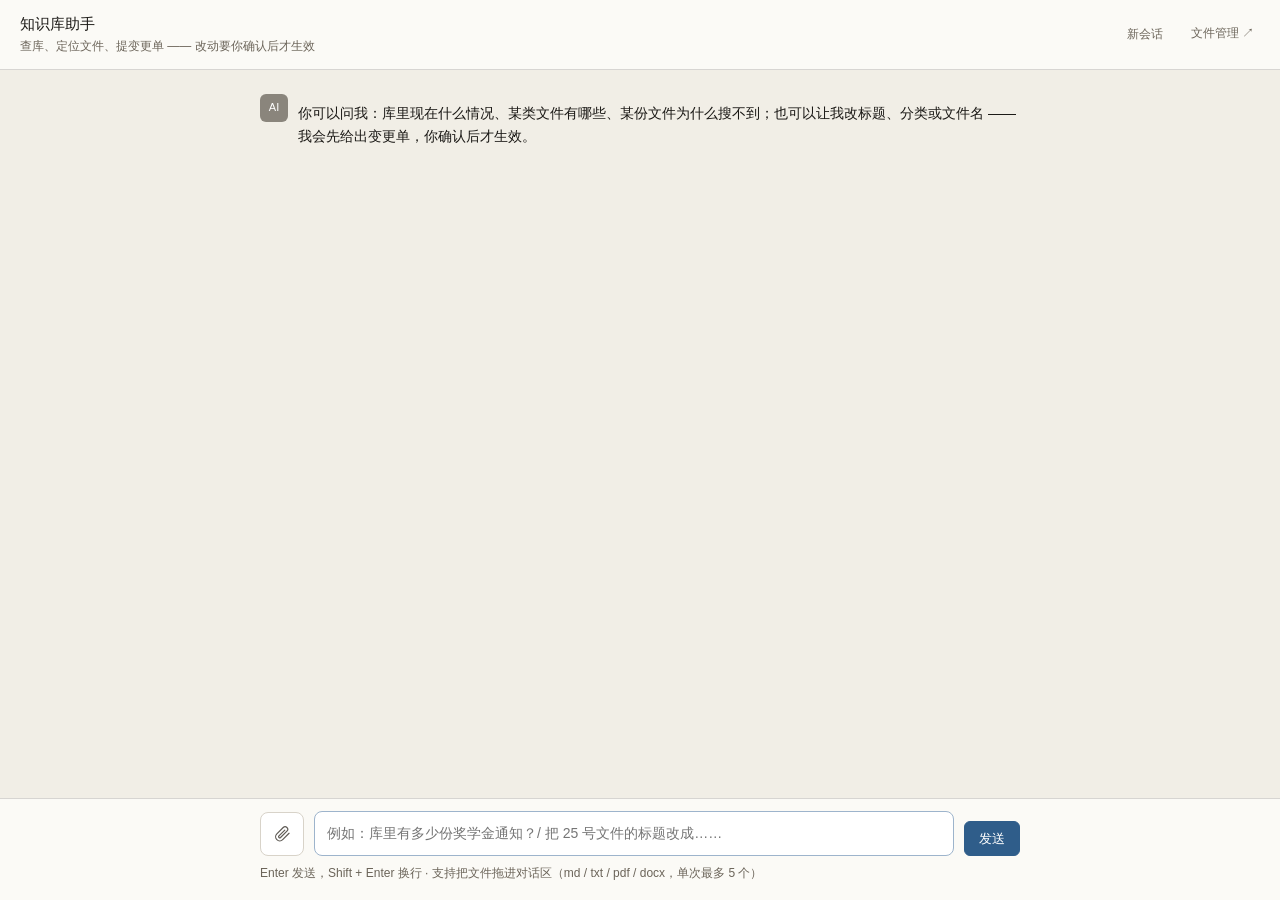
<file: app/web/admin_chat.html>
<!DOCTYPE html>
<html lang="zh-CN">
<head>
<meta charset="UTF-8" />
<meta name="viewport" content="width=device-width, initial-scale=1" />
<title>知识库助手 · 管理台</title>
<link rel="stylesheet" href="./styles/tokens.css" />
<style>
  * { box-sizing: border-box; }
  body {
    margin: 0;
    height: 100vh;
    display: flex;
    flex-direction: column;
    font-family: var(--font-body, -apple-system, "Segoe UI", "Microsoft YaHei", sans-serif);
    font-size: 14px;
    line-height: 1.65;
    color: var(--color-text, #1f2328);
    background: var(--color-bg, #faf9f7);
  }
  header {
    display: flex;
    align-items: center;
    gap: 16px;
    padding: 12px 20px;
    border-bottom: 1px solid var(--color-border, #e6e3dd);
    background: var(--color-surface, #fff);
    flex: none;
  }
  header h1 { font-size: 15px; font-weight: 500; margin: 0; }
  header .sub { font-size: 12px; color: var(--color-muted, #7a7670); }
  header .spacer { flex: 1; }
  header a, header button.link {
    font-size: 12px; color: var(--color-muted, #7a7670); text-decoration: none;
    background: none; border: none; cursor: pointer; padding: 4px 6px;
  }
  header a:hover, header button.link:hover { color: var(--color-text, #1f2328); }

  main { flex: 1; display: flex; min-height: 0; position: relative; }
  #drop {
    position: absolute; inset: 14px; z-index: 5; display: none;
    align-items: center; justify-content: center; text-align: center;
    border: 2px dashed #8aa8c4; border-radius: 12px;
    background: rgba(138, 168, 196, .10);
    color: #2f5d8a; font-size: 14px; pointer-events: none;
  }
  body.dragging #drop { display: flex; }
  body.dragging #thread { opacity: .55; }
  #thread {
    flex: 1;
    overflow-y: auto;
    padding: 24px 20px 8px;
  }
  .wrap { max-width: 760px; margin: 0 auto; display: flex; flex-direction: column; gap: 18px; }

  .msg { display: flex; gap: 10px; }
  .msg .who {
    flex: none; width: 28px; height: 28px; border-radius: 6px;
    display: flex; align-items: center; justify-content: center;
    font-size: 11px; color: #fff; background: #8a857c;
  }
  .msg.user .who { background: #4a6fa5; }
  .msg .body { flex: 1; min-width: 0; }
  .msg .body > .text { white-space: normal; word-break: break-word; }
  .msg .text p { margin: 0 0 10px; }
  .msg .text p:last-child { margin-bottom: 0; }
  .msg .text h3, .msg .text h4 { font-size: 14px; margin: 14px 0 6px; font-weight: 500; }
  .msg .text ul { margin: 0 0 10px; padding-left: 20px; }
  .msg .text code {
    font-family: var(--font-mono, Consolas, monospace);
    font-size: 12px; background: #f1efea; padding: 1px 4px; border-radius: 3px;
  }
  .msg .text table { border-collapse: collapse; margin: 8px 0 12px; font-size: 13px; }
  .msg .text th, .msg .text td { border: 1px solid #e6e3dd; padding: 5px 9px; text-align: left; }
  .msg .text th { background: #f6f4f0; font-weight: 500; }

  .steps { margin-bottom: 8px; display: flex; flex-direction: column; gap: 4px; }
  .step {
    font-size: 12px; color: var(--color-muted, #7a7670);
    font-family: var(--font-mono, Consolas, monospace);
  }
  .step .ok { color: #2f7a4f; }
  .step .bad { color: #b4432f; }

  .card {
    margin-top: 10px; border: 1px solid #e2d9c8; background: #fdfaf3;
    border-radius: 8px; padding: 12px 14px;
  }
  .card .title { font-size: 13px; font-weight: 500; margin-bottom: 6px; }
  .card .diff { font-size: 13px; font-family: var(--font-mono, Consolas, monospace); }
  .card .diff .old { color: #b4432f; text-decoration: line-through; }
  .card .diff .new { color: #2f7a4f; }
  .card .actions { margin-top: 10px; display: flex; gap: 10px; align-items: center; }
  .card .hint { font-size: 12px; color: var(--color-muted, #7a7670); }
  .card .result { margin-top: 8px; font-size: 13px; }

  button.primary, button.ghost {
    font: inherit; font-size: 13px; padding: 6px 14px; border-radius: 6px; cursor: pointer;
    border: 1px solid #d8d3c9; background: #fff; color: #1f2328;
  }
  button.primary { background: #2f5d8a; border-color: #2f5d8a; color: #fff; }
  button.primary:disabled, button.ghost:disabled { opacity: .5; cursor: default; }

  .attach-row { display: flex; flex-wrap: wrap; gap: 8px; }
  .attach-row:empty { display: none; }
  .chip {
    display: inline-flex; align-items: center; gap: 8px; max-width: 340px;
    padding: 4px 6px 4px 10px; border: 1px solid #d8d3c9; border-radius: 999px;
    background: #fff; font-size: 12px;
  }
  .chip .nm { overflow: hidden; text-overflow: ellipsis; white-space: nowrap; }
  .chip .st { flex: none; color: #7a7670; font-family: var(--font-mono, Consolas, monospace); }
  .chip.ok { border-color: #b9d5c3; }
  .chip.ok .st { color: #2f7a4f; }
  .chip.err { border-color: #e3b4a9; background: #fdf4f2; }
  .chip.err .st { color: #b4432f; }
  .chip.uploading { opacity: .65; }
  .chip button {
    border: none; background: none; cursor: pointer; padding: 0 3px;
    font-size: 15px; line-height: 1; color: #8a857c;
  }
  .chip button:hover { color: #b4432f; }

  .icon-btn {
    flex: none; width: 44px; height: 44px; border-radius: 8px; cursor: pointer;
    border: 1px solid #d8d3c9; background: #fff; color: #5f5b55;
    display: flex; align-items: center; justify-content: center;
  }
  .icon-btn:hover { border-color: #9db4cc; color: #2f5d8a; }
  .icon-btn:disabled { opacity: .5; cursor: default; }

  footer {
    flex: none; border-top: 1px solid var(--color-border, #e6e3dd);
    background: var(--color-surface, #fff); padding: 12px 20px 16px;
  }
  footer .wrap { gap: 8px; }
  .composer { display: flex; gap: 10px; align-items: flex-end; }
  textarea {
    flex: 1; resize: none; font: inherit; padding: 10px 12px; border-radius: 8px;
    border: 1px solid #d8d3c9; background: #fff; color: inherit; min-height: 44px; max-height: 160px;
    outline: none;
  }
  textarea:focus { border-color: #9db4cc; }
  .tips { font-size: 12px; color: var(--color-muted, #7a7670); }
  .err { color: #b4432f; font-size: 13px; }
</style>
</head>
<body>
<header>
  <div>
    <h1>知识库助手</h1>
    <div class="sub">查库、定位文件、提变更单 —— 改动要你确认后才生效</div>
  </div>
  <div class="spacer"></div>
  <button class="link" id="reset">新会话</button>
  <a href="/admin">文件管理 ↗</a>
</header>

<main>
  <div id="thread"><div class="wrap" id="list"></div></div>
  <div id="drop">松手即可添加到本次对话</div>
</main>

<footer>
  <div class="wrap">
    <div class="attach-row" id="attachRow"></div>
    <div class="composer">
      <button class="icon-btn" id="pick" title="添加附件" aria-label="添加附件">
        <svg width="18" height="18" viewBox="0 0 24 24" fill="none" stroke="currentColor"
             stroke-width="1.6" stroke-linecap="round" stroke-linejoin="round">
          <path d="M21.4 11.05l-8.49 8.49a5.5 5.5 0 01-7.78-7.78l8.49-8.49a3.5 3.5 0 014.95 4.95l-8.49 8.49a1.5 1.5 0 01-2.12-2.12l7.78-7.78"/>
        </svg>
      </button>
      <input type="file" id="file" multiple hidden accept=".md,.txt,.pdf,.docx" />
      <textarea id="q" rows="1" placeholder="例如：库里有多少份奖学金通知？/ 把 25 号文件的标题改成……"></textarea>
      <button class="primary" id="send">发送</button>
    </div>
    <div class="tips">Enter 发送，Shift + Enter 换行 · 支持把文件拖进对话区（md / txt / pdf / docx，单次最多 5 个）</div>
  </div>
</footer>

<script>
const listEl = document.getElementById('list');
const qEl = document.getElementById('q');
const sendEl = document.getElementById('send');
const threadEl = document.getElementById('thread');
const fileEl = document.getElementById('file');
const pickEl = document.getElementById('pick');
const attachRow = document.getElementById('attachRow');
const mainEl = document.querySelector('main');

let history = [];
let busy = false;

// 附件按会话隔离：换会话 = 换目录。刷新页面就是新会话（旧的留在磁盘上，不碍事）。
const sessionId = 's' + Date.now().toString(36) + Math.random().toString(36).slice(2, 8);

// 已添加的附件：{ name, ok, chars, error, uploading }
let pending = [];

const MAX_FILES = 5;
const MAX_BYTES = 10 * 1024 * 1024;
const OK_SUFFIX = ['.md', '.txt', '.pdf', '.docx'];

const token = new URLSearchParams(location.search).get('token') || localStorage.getItem('adminToken') || '';
if (token) localStorage.setItem('adminToken', token);
const authHeaders = () => (token ? { 'X-Admin-Token': token } : {});

function el(tag, cls, text) {
  const n = document.createElement(tag);
  if (cls) n.className = cls;
  if (text !== undefined) n.textContent = text;
  return n;
}

function escapeHtml(s) {
  return s.replace(/&/g, '&amp;').replace(/</g, '&lt;').replace(/>/g, '&gt;');
}

function renderMarkdown(src) {
  const lines = src.split('\n');
  let html = '', i = 0;
  const inline = (t) => escapeHtml(t)
    .replace(/\*\*(.+?)\*\*/g, '<strong>$1</strong>')
    .replace(/`([^`]+)`/g, '<code>$1</code>');

  while (i < lines.length) {
    const line = lines[i];
    if (/^\s*\|.*\|\s*$/.test(line) && i + 1 < lines.length && /^\s*\|[\s:|-]+\|\s*$/.test(lines[i + 1])) {
      const cells = (l) => l.trim().replace(/^\||\|$/g, '').split('|').map(c => c.trim());
      const head = cells(line);
      i += 2;
      const rows = [];
      while (i < lines.length && /^\s*\|.*\|\s*$/.test(lines[i])) { rows.push(cells(lines[i])); i++; }
      html += '<table><thead><tr>' + head.map(c => `<th>${inline(c)}</th>`).join('') + '</tr></thead><tbody>'
            + rows.map(r => '<tr>' + r.map(c => `<td>${inline(c)}</td>`).join('') + '</tr>').join('')
            + '</tbody></table>';
      continue;
    }
    if (/^#{2,4}\s+/.test(line)) {
      html += `<h4>${inline(line.replace(/^#{2,4}\s+/, ''))}</h4>`;
      i++; continue;
    }
    if (/^\s*[-*]\s+/.test(line)) {
      const items = [];
      while (i < lines.length && /^\s*[-*]\s+/.test(lines[i])) {
        items.push(lines[i].replace(/^\s*[-*]\s+/, '')); i++;
      }
      html += '<ul>' + items.map(t => `<li>${inline(t)}</li>`).join('') + '</ul>';
      continue;
    }
    if (!line.trim()) { i++; continue; }
    const para = [];
    while (i < lines.length && lines[i].trim() && !/^#{2,4}\s+|^\s*[-*]\s+|^\s*\|/.test(lines[i])) {
      para.push(lines[i]); i++;
    }
    html += `<p>${para.map(inline).join('<br>')}</p>`;
  }
  return html;
}

function addMessage(role, text) {
  const msg = el('div', 'msg ' + role);
  msg.appendChild(el('div', 'who', role === 'user' ? '我' : 'AI'));
  const body = el('div', 'body');
  const steps = el('div', 'steps');
  const content = el('div', 'text');
  content.innerHTML = renderMarkdown(text || '');
  body.appendChild(steps);
  body.appendChild(content);
  msg.appendChild(body);
  listEl.appendChild(msg);
  threadEl.scrollTop = threadEl.scrollHeight;
  return { body, steps, content };
}

function addStep(stepsEl, text, status) {
  const line = el('div', 'step');
  line.appendChild(document.createTextNode((status ? status + ' ' : '· ') + text));
  stepsEl.appendChild(line);
  threadEl.scrollTop = threadEl.scrollHeight;
}

function changeCard(anchor, changeId) {
  const card = el('div', 'card');
  card.appendChild(el('div', 'title', '待确认的变更 · ' + changeId.slice(0, 8)));
  const box = el('div', 'diff', '正在读取变更内容…');
  card.appendChild(box);
  const actions = el('div', 'actions');
  const ok = el('button', 'primary', '确认执行');
  const no = el('button', 'ghost', '忽略');
  const hint = el('span', 'hint', '确认后会写入知识库，可在审计记录里回滚');
  actions.appendChild(ok); actions.appendChild(no); actions.appendChild(hint);
  card.appendChild(actions);
  anchor.appendChild(card);

  fetch(`/api/admin/changes/${changeId}`, { headers: authHeaders() })
    .then(r => r.json())
    .then(data => {
      const changes = data.changes || {};
      box.innerHTML = Object.entries(changes).map(([k, v]) => {
        const oldVal = (data.before || {})[k] ?? '';
        return `<div>${escapeHtml(k)}：<span class="old">${escapeHtml(String(oldVal))}</span> → <span class="new">${escapeHtml(String(v))}</span></div>`;
      }).join('') || '（无字段变化）';
    })
    .catch(() => { box.textContent = '读取失败'; });

  no.onclick = () => { card.remove(); };
  ok.onclick = async () => {
    ok.disabled = true;
    box.innerHTML += '<div>执行中…</div>';
    try {
      const r = await fetch(`/api/admin/changes/${changeId}/apply`, { method: 'POST', headers: authHeaders() });
      const data = await r.json();
      if (!r.ok) throw new Error(data.detail || ('HTTP ' + r.status));
      actions.remove();
      const result = el('div', 'result', '已生效：' + (data['提示'] || '完成') +
        (data['向量副本同步条数'] !== undefined ? `（同步 ${data['向量副本同步条数']} 个切片）` : ''));
      card.appendChild(result);
    } catch (e) {
      ok.disabled = false;
      const result = el('div', 'err', '执行失败：' + e.message);
      card.appendChild(result);
    }
  };
  threadEl.scrollTop = threadEl.scrollHeight;
}

function renderAttach() {
  attachRow.innerHTML = '';
  pending.forEach((item, index) => {
    const chip = el('div', 'chip ' + (item.uploading ? 'uploading' : item.ok ? 'ok' : 'err'));
    chip.appendChild(el('span', 'nm', item.name));
    let label = '上传中…';
    if (!item.uploading) label = item.ok ? `${Math.round(item.chars / 100) / 10}k 字` : (item.error || '失败');
    chip.appendChild(el('span', 'st', label));
    const del = el('button', '', '×');
    del.title = '移除';
    del.onclick = () => { pending.splice(index, 1); renderAttach(); };
    chip.appendChild(del);
    attachRow.appendChild(chip);
  });
}

function localCheck(file) {
  const dot = file.name.lastIndexOf('.');
  const suffix = dot >= 0 ? file.name.slice(dot).toLowerCase() : '';
  if (!OK_SUFFIX.includes(suffix)) return `不支持 ${suffix || '无后缀'}`;
  if (file.size > MAX_BYTES) return `超过 ${MAX_BYTES / 1024 / 1024}MB`;
  if (!file.size) return '文件是空的';
  return '';
}

async function uploadFiles(fileList) {
  const files = Array.from(fileList || []);
  if (!files.length) return;

  const room = MAX_FILES - pending.length;
  if (room <= 0) {
    addMessage('assistant', `本次对话最多带 ${MAX_FILES} 个附件，先移除一些再添加。`);
    return;
  }
  const accepted = files.slice(0, room);
  if (files.length > room) {
    addMessage('assistant', `一次最多 ${MAX_FILES} 个附件，本次只添加前 ${room} 个。`);
  }

  const toSend = [];
  accepted.forEach((file) => {
    const reason = localCheck(file);
    if (reason) {
      pending.push({ name: file.name, ok: false, error: reason, uploading: false });
    } else {
      pending.push({ name: file.name, ok: false, uploading: true });
      toSend.push(file);
    }
  });
  renderAttach();

  if (!toSend.length) return;

  const form = new FormData();
  form.append('session_id', sessionId);
  toSend.forEach((f) => form.append('files', f));

  try {
    const resp = await fetch('/api/admin/chat/upload', {
      method: 'POST',
      headers: authHeaders(),
      body: form,
    });
    if (!resp.ok) {
      // 后端整批拒绝（数量超限 / 总量超限）走 HTTPException，正文是 {"detail": "..."}
      const raw = await resp.text();
      let detail = raw;
      try { detail = JSON.parse(raw).detail || raw; } catch (_) { /* 非 JSON 就原样用 */ }
      throw new Error(resp.status === 401 || resp.status === 403
        ? '没有权限上传（本机访问或带上 ?token=）'
        : String(detail).slice(0, 60));
    }
    const data = await resp.json();
    (data['文件'] || []).forEach((res) => {
      // 服务端可能改名（同名追加 _2），按顺序对回占位的 chip
      const slot = pending.find((p) => p.uploading && p.name === res.name)
                || pending.find((p) => p.uploading);
      if (!slot) return;
      slot.name = res.name;
      slot.ok = !!res.ok;
      slot.chars = res.chars || 0;
      slot.error = res.error || '';
      slot.uploading = false;
    });
    pending.forEach((p) => { if (p.uploading) { p.uploading = false; p.ok = false; p.error = '上传失败'; } });
  } catch (e) {
    pending.forEach((p) => {
      if (p.uploading) { p.uploading = false; p.ok = false; p.error = e.message.slice(0, 40); }
    });
  }
  renderAttach();
}

pickEl.onclick = () => fileEl.click();
fileEl.onchange = () => { uploadFiles(fileEl.files); fileEl.value = ''; };

// 拖拽：只认带文件的拖拽，普通文字拖拽不触发
let dragDepth = 0;
const hasFiles = (e) => Array.from(e.dataTransfer?.types || []).includes('Files');

mainEl.addEventListener('dragenter', (e) => {
  if (!hasFiles(e)) return;
  e.preventDefault();
  dragDepth += 1;
  document.body.classList.add('dragging');
});
mainEl.addEventListener('dragover', (e) => {
  if (!hasFiles(e)) return;
  e.preventDefault();
  e.dataTransfer.dropEffect = 'copy';
});
mainEl.addEventListener('dragleave', () => {
  dragDepth = Math.max(0, dragDepth - 1);
  if (!dragDepth) document.body.classList.remove('dragging');
});
mainEl.addEventListener('drop', (e) => {
  e.preventDefault();
  dragDepth = 0;
  document.body.classList.remove('dragging');
  if (e.dataTransfer?.files?.length) uploadFiles(e.dataTransfer.files);
});
// 拖到窗口其他位置时不要让浏览器直接打开文件
window.addEventListener('dragover', (e) => e.preventDefault());
window.addEventListener('drop', (e) => e.preventDefault());

async function send() {
  const question = qEl.value.trim();
  if (!question || busy) return;
  if (pending.some((p) => p.uploading)) {
    addMessage('assistant', '附件还在上传，等它传完再发。');
    return;
  }
  busy = true;
  sendEl.disabled = true;
  qEl.value = '';
  qEl.style.height = 'auto';

  addMessage('user', question);
  const prior = history.slice();
  history.push({ role: 'user', content: question });

  const slot = addMessage('assistant', '');
  addStep(slot.steps, '正在思考…');

  const attached = pending.filter((p) => p.ok).map((p) => p.name);

  try {
    const resp = await fetch('/api/admin/chat/stream', {
      method: 'POST',
      headers: { 'Content-Type': 'application/json', ...authHeaders() },
      body: JSON.stringify({ question, history: prior, session_id: sessionId, attachments: attached }),
    });
    if (!resp.ok || !resp.body) {
      const detail = await resp.text();
      throw new Error(resp.status === 401 || resp.status === 403
        ? '没有权限：本机访问或带上 ?token='
        : `HTTP ${resp.status} ${detail.slice(0, 120)}`);
    }

    const reader = resp.body.getReader();
    const decoder = new TextDecoder();
    let buffer = '';
    let answer = '';

    while (true) {
      const { done, value } = await reader.read();
      if (done) break;
      buffer += decoder.decode(value, { stream: true });
      const frames = buffer.split('\n\n');
      buffer = frames.pop();
      for (const frame of frames) {
        const line = frame.split('\n').find(l => l.startsWith('data: '));
        if (!line) continue;
        let evt;
        try { evt = JSON.parse(line.slice(6)); } catch { continue; }

        if (evt.type === 'plan') {
          addStep(slot.steps, evt.text);
        } else if (evt.type === 'tool') {
          addStep(slot.steps, `${evt.name} ${evt.ok ? '完成' : '失败'}`, evt.ok ? '✓' : '✗');
        } else if (evt.type === 'change') {
          changeCard(slot.body, evt.change_id);
        } else if (evt.type === 'answer') {
          answer = evt.text || '';
          slot.content.innerHTML = renderMarkdown(answer);
        } else if (evt.type === 'error') {
          addStep(slot.steps, evt.message, '✗');
        }
      }
      threadEl.scrollTop = threadEl.scrollHeight;
    }

    history.push({ role: 'assistant', content: answer });
  } catch (e) {
    slot.content.innerHTML = `<p class="err">出错了：${escapeHtml(e.message)}</p>`;
  } finally {
    busy = false;
    sendEl.disabled = false;
    qEl.focus();
  }
}

sendEl.onclick = send;
qEl.addEventListener('keydown', (e) => {
  if (e.key === 'Enter' && !e.shiftKey) { e.preventDefault(); send(); }
});
qEl.addEventListener('input', () => {
  qEl.style.height = 'auto';
  qEl.style.height = Math.min(qEl.scrollHeight, 160) + 'px';
});
document.getElementById('reset').onclick = () => {
  history = [];
  pending = [];
  renderAttach();
  listEl.innerHTML = '';
  qEl.focus();
};

addMessage('assistant', '你可以问我：库里现在什么情况、某类文件有哪些、某份文件为什么搜不到；也可以让我改标题、分类或文件名 —— 我会先给出变更单，你确认后才生效。');
qEl.focus();
</script>
</body>
</html>
</file>
<file: app/web/styles/tokens.css>
/* ============================================================
   tokens.css — 设计令牌
   方向：Industrial / 工业实用 · 亮色基底
   单一强调色（赭红）+ 语义状态色体系；等宽数字用于所有时间/统计字段。
   ============================================================ */

:root {
  /* ---------- 色板：暖调纸白基底，避开纯白 ---------- */
  --color-bg: #f1eee6;
  --color-surface: #fbfaf6;
  --color-surface-2: #e9e5da;
  --color-text: #1a1815;          /* 暖调近黑，不用纯 #000 */
  --color-text-soft: #3d382f;
  --color-muted: #6b6459;
  --color-border: rgba(26, 24, 21, 0.16);
  --color-border-strong: rgba(26, 24, 21, 0.34);

  /* ---------- 强调色：全局唯一，只给关键动作 ---------- */
  --color-accent: #b8410f;
  --color-accent-hover: #96330a;
  --color-accent-soft: rgba(184, 65, 15, 0.1);

  /* ---------- 语义状态色（承载含义，非装饰） ---------- */
  --status-open: #15653c;         /* 正在报名 */
  --status-open-bg: rgba(21, 101, 60, 0.12);
  --status-soon: #1c4f86;         /* 未开始报名 */
  --status-soon-bg: rgba(28, 79, 134, 0.12);
  --status-closed: #7a5a17;       /* 报名已截止，待举行 */
  --status-closed-bg: rgba(122, 90, 23, 0.13);
  --status-done: #6b6459;         /* 已结束 */
  --status-done-bg: rgba(107, 100, 89, 0.13);

  /* ---------- 路由色（区分 Agent 走了哪条链） ---------- */
  --route-document: #1c4f86;
  --route-structured: #6d3a8f;
  --route-hybrid: #b8410f;
  --route-planning: #15653c;
  --route-general: #6b6459;

  /* ---------- 字体 ---------- */
  --font-display: "JetBrains Mono", "Cascadia Mono", Consolas, "Microsoft YaHei UI", monospace;
  --font-body: "IBM Plex Sans", "PingFang SC", "Microsoft YaHei", "Source Han Sans SC",
    "Noto Sans SC", -apple-system, sans-serif;
  --font-mono: "JetBrains Mono", "Cascadia Mono", Consolas, ui-monospace, monospace;

  /* ---------- 字阶：1.25 模块化比例 ---------- */
  --text-xs: 11px;
  --text-sm: 12.5px;
  --text-base: 15px;
  --text-md: 17px;
  --text-lg: 21px;
  --text-xl: 26px;
  --text-2xl: 33px;
  --text-3xl: 41px;

  /* ---------- 间距梯度 ---------- */
  --space-1: 4px;
  --space-2: 8px;
  --space-3: 12px;
  --space-4: 16px;
  --space-5: 24px;
  --space-6: 40px;
  --space-7: 64px;
  --space-8: 96px;

  /* ---------- 圆角：工业风偏克制 ---------- */
  --radius-sm: 3px;
  --radius-md: 6px;
  --radius-lg: 12px;

  /* ---------- 阴影：三级高度，带环境色 ---------- */
  --shadow-1: 0 2px 6px rgba(58, 46, 30, 0.07);
  --shadow-2: 0 8px 24px rgba(58, 46, 30, 0.1);
  --shadow-3: 0 24px 56px rgba(58, 46, 30, 0.16);

  /* ---------- 动效 ---------- */
  --ease-out: cubic-bezier(0.16, 1, 0.3, 1);
  --dur-fast: 160ms;
  --dur-base: 320ms;
  --dur-slow: 640ms;

  /* ---------- 布局 ---------- */
  --rail-left: 232px;
  --rail-right: 372px;
  --header-h: 58px;
}
</file>
